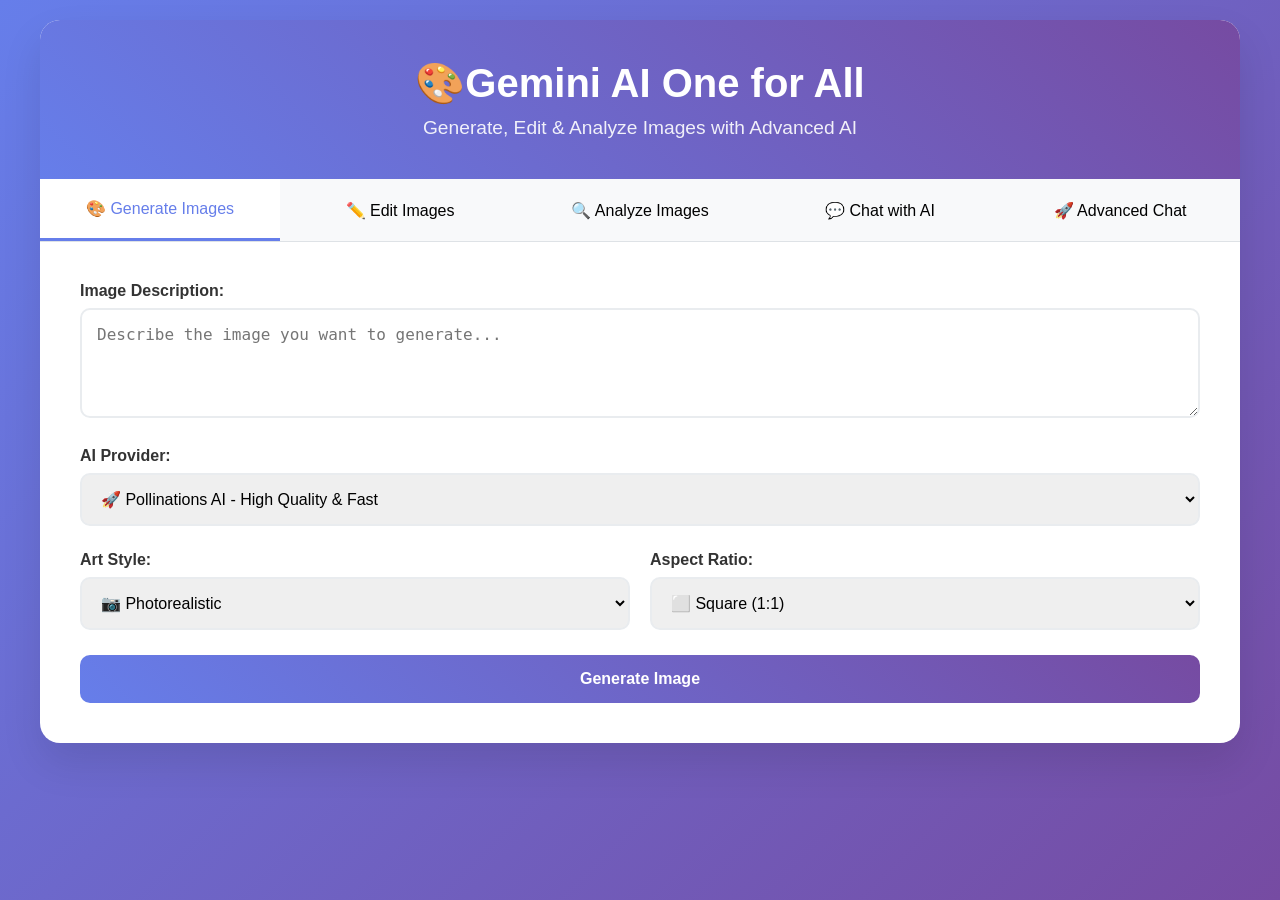
<file: templates/index.html>
<!DOCTYPE html>
<html lang="en">
<head>
    <meta charset="UTF-8">
    <meta name="viewport" content="width=device-width, initial-scale=1.0">
    <title>AI Image Generation & Analysis Platform</title>
    <link rel="icon" type="image/jpeg" href="https://raw.githubusercontent.com/bbinl0/altimo-gemini/refs/heads/main/favicon.jpeg">
    <link rel="manifest" href="/manifest.json">
    <style>
        * {
            margin: 0;
            padding: 0;
            box-sizing: border-box;
        }
        
        body {
            font-family: 'Segoe UI', Tahoma, Geneva, Verdana, sans-serif;
            background: linear-gradient(135deg, #667eea 0%, #764ba2 100%);
            min-height: 100vh;
            padding: 20px;
        }
        
        .container {
            max-width: 1200px;
            margin: 0 auto;
            background: white;
            border-radius: 20px;
            box-shadow: 0 20px 40px rgba(0,0,0,0.1);
            overflow: hidden;
        }
        
        .header {
            background: linear-gradient(45deg, #667eea, #764ba2);
            color: white;
            text-align: center;
            padding: 40px 20px;
        }
        
        .header h1 {
            font-size: 2.5em;
            margin-bottom: 10px;
        }
        
        .header p {
            font-size: 1.2em;
            opacity: 0.9;
        }
        
        .tabs {
            display: flex;
            background: #f8f9fa;
            border-bottom: 1px solid #dee2e6;
        }
        
        .tab {
            flex: 1;
            padding: 20px;
            text-align: center;
            cursor: pointer;
            border: none;
            background: none;
            font-size: 16px;
            font-weight: 500;
            transition: all 0.3s ease;
        }
        
        .tab.active {
            background: white;
            color: #667eea;
            border-bottom: 3px solid #667eea;
        }
        
        .tab:hover {
            background: #e9ecef;
        }
        
        .tab-content {
            display: none;
            padding: 40px;
        }
        
        .tab-content.active {
            display: block;
        }
        
        .form-group {
            margin-bottom: 25px;
        }
        
        .form-group label {
            display: block;
            margin-bottom: 8px;
            font-weight: 600;
            color: #333;
        }
        
        .form-group input,
        .form-group select,
        .form-group textarea {
            width: 100%;
            padding: 15px;
            border: 2px solid #e9ecef;
            border-radius: 10px;
            font-size: 16px;
            transition: border-color 0.3s ease;
        }
        
        .form-group input:focus,
        .form-group select:focus,
        .form-group textarea:focus {
            outline: none;
            border-color: #667eea;
        }
        
        .btn {
            background: linear-gradient(45deg, #667eea, #764ba2);
            color: white;
            padding: 15px 30px;
            border: none;
            border-radius: 10px;
            font-size: 16px;
            font-weight: 600;
            cursor: pointer;
            transition: transform 0.2s ease;
            width: 100%;
        }
        
        .btn:hover {
            transform: translateY(-2px);
        }
        
        .btn:disabled {
            opacity: 0.6;
            transform: none;
            cursor: not-allowed;
        }
        
        .result {
            margin-top: 30px;
            padding: 25px;
            background: #f8f9fa;
            border-radius: 15px;
            border-left: 5px solid #667eea;
        }
        
        .generated-image {
            max-width: 100%;
            height: auto;
            border-radius: 15px;
            margin: 15px 0;
            box-shadow: 0 10px 20px rgba(0,0,0,0.1);
        }
        
        .download-btn {
            background: #28a745;
            color: white;
            padding: 10px 20px;
            text-decoration: none;
            border-radius: 8px;
            display: inline-block;
            margin: 10px 5px 0 0;
            font-weight: 500;
        }
        
        .error {
            color: #dc3545;
            background: #f8d7da;
            padding: 15px;
            border-radius: 10px;
            border-left: 5px solid #dc3545;
        }
        
        .loading {
            text-align: center;
            color: #667eea;
            font-size: 18px;
            padding: 20px;
        }
        
        .spinner {
            border: 4px solid #f3f3f3;
            border-top: 4px solid #667eea;
            border-radius: 50%;
            width: 40px;
            height: 40px;
            animation: spin 1s linear infinite;
            margin: 20px auto;
        }
        
        @keyframes spin {
            0% { transform: rotate(0deg); }
            100% { transform: rotate(360deg); }
        }
        
        .two-column {
            display: grid;
            grid-template-columns: 1fr 1fr;
            gap: 20px;
        }
        
        @media (max-width: 768px) {
            .tabs {
                flex-direction: column;
            }
            
            .two-column {
                grid-template-columns: 1fr;
            }
            
            .header h1 {
                font-size: 2em;
            }
        }
        
        .chat-container {
            height: 400px;
            border: 2px solid #e9ecef;
            border-radius: 10px;
            padding: 20px;
            margin-bottom: 20px;
            overflow-y: auto;
            background: #f8f9fa;
        }
        
        .chat-message {
            margin-bottom: 15px;
            padding: 15px;
            border-radius: 10px;
            max-width: 80%;
        }
        
        .user-message {
            background: #667eea;
            color: white;
            margin-left: auto;
            text-align: right;
        }
        
        .ai-message {
            background: white;
            color: #333;
            border: 1px solid #e9ecef;
        }
        
        .chat-image-preview {
            margin-top: 10px;
            display: none;
        }
        
        .preview-image {
            max-width: 200px;
            max-height: 200px;
            border-radius: 8px;
        }
        
        .remove-btn {
            margin-left: 10px;
            padding: 5px 10px;
            background: #dc3545;
            color: white;
            border: none;
            border-radius: 4px;
            cursor: pointer;
        }
    </style>
</head>
<body>
    <div class="container">
        <div class="header">
            <h1>🎨Gemini AI One for All </h1>
            <p>Generate, Edit & Analyze Images with Advanced AI</p>
        </div>
        
        <div class="tabs">
            <button class="tab active" onclick="showTab('generate')">🎨 Generate Images</button>
            <button class="tab" onclick="showTab('edit')">✏️ Edit Images</button>
            <button class="tab" onclick="showTab('analyze')">🔍 Analyze Images</button>
            <button class="tab" onclick="showTab('chat')">💬 Chat with AI</button>
            <button class="tab" onclick="window.location.href='/chat'">🚀 Advanced Chat</button>
        </div>
        
        <!-- Image Generation Tab -->
        <div id="generate" class="tab-content active">
            <form id="generateForm">
                <div class="form-group">
                    <label for="generatePrompt">Image Description:</label>
                    <textarea id="generatePrompt" placeholder="Describe the image you want to generate..." rows="4" required></textarea>
                </div>
                <div class="form-group">
                    <label for="generateProvider">AI Provider:</label>
                    <select id="generateProvider">
                        <option value="pollinations">🚀 Pollinations AI - High Quality & Fast</option>
                        <option value="gemini">💎 Gemini AI - Creative & Artistic</option>
                    </select>
                </div>
                <div class="two-column">
                    <div class="form-group">
                        <label for="generateStyle">Art Style:</label>
                        <select id="generateStyle">
                            <option value="photorealistic">📷 Photorealistic</option>
                            <option value="cartoon">🎭 Cartoon</option>
                            <option value="abstract">🎨 Abstract Art</option>
                            <option value="impressionistic">🖼️ Impressionist</option>
                            <option value="cyberpunk">🌃 Cyberpunk</option>
                            <option value="anime">👾 Anime</option>
                            <option value="oil_painting">🎨 Oil Painting</option>
                            <option value="watercolor">💧 Watercolor</option>
                            <option value="sketch">✏️ Sketch</option>
                            <option value="digital_art">💻 Digital Art</option>
                        </select>
                    </div>
                    <div class="form-group">
                        <label for="generateRatio">Aspect Ratio:</label>
                        <select id="generateRatio">
                            <option value="1:1">⬜ Square (1:1)</option>
                            <option value="16:9">📺 Landscape (16:9)</option>
                            <option value="9:16">📱 Portrait (9:16)</option>
                            <option value="4:3">🖼️ Standard Landscape (4:3)</option>
                            <option value="3:4">🖼️ Standard Portrait (3:4)</option>
                        </select>
                    </div>
                </div>
                <button type="submit" class="btn">Generate Image</button>
            </form>
            
            <div id="generateLoading" class="loading" style="display: none;">
                <div class="spinner"></div>
                <p>🎨 Creating your masterpiece...</p>
            </div>
            
            <div id="generateResult" class="result" style="display: none;"></div>
            <div id="generateError" class="error" style="display: none;"></div>
        </div>
        
        <!-- Image Editing Tab -->
        <div id="edit" class="tab-content">
            <form id="editForm">
                <div class="form-group">
                    <label for="editImage">Upload Image to Edit:</label>
                    <input type="file" id="editImage" accept="image/*" required>
                </div>
                <div class="form-group">
                    <label for="editPrompt">Edit Instructions:</label>
                    <textarea id="editPrompt" placeholder="Describe how you want to edit the image..." rows="3" required></textarea>
                </div>
                <div class="form-group">
                    <label for="editStrength">Edit Strength:</label>
                    <select id="editStrength">
                        <option value="0.3">Light</option>
                        <option value="0.5">Medium</option>
                        <option value="0.7" selected>Strong</option>
                        <option value="0.9">Very Strong</option>
                    </select>
                </div>
                <button type="submit" class="btn">Edit Image</button>
            </form>
            
            <div id="editLoading" class="loading" style="display: none;">
                <div class="spinner"></div>
                <p>✏️ Editing your image...</p>
            </div>
            
            <div id="editResult" class="result" style="display: none;"></div>
            <div id="editError" class="error" style="display: none;"></div>
        </div>
        
        <!-- Image Analysis Tab -->
        <div id="analyze" class="tab-content">
            <div class="form-group">
                <label for="analyzeMethod">Analysis Method:</label>
                <select id="analyzeMethod">
                    <option value="upload">📁 Upload Image File</option>
                    <option value="url">🌐 Image URL</option>
                </select>
            </div>
            
            <form id="analyzeForm">
                <div class="form-group" id="uploadSection">
                    <label for="analyzeImage">Upload Image to Analyze:</label>
                    <input type="file" id="analyzeImage" accept="image/*">
                </div>
                
                <div class="form-group" id="urlSection" style="display: none;">
                    <label for="analyzeUrl">Image URL:</label>
                    <input type="url" id="analyzeUrl" placeholder="https://example.com/image.jpg">
                    <small style="color: #666; display: block; margin-top: 5px;">
                        Enter the direct URL to an image (JPG, PNG, GIF, etc.)
                    </small>
                </div>
                
                <div class="form-group">
                    <label>
                        <input type="checkbox" id="extractMasks"> Extract object masks
                    </label>
                </div>
                <button type="submit" class="btn">Analyze Image</button>
            </form>
            
            <div id="analyzeLoading" class="loading" style="display: none;">
                <div class="spinner"></div>
                <p>🔍 Analyzing your image...</p>
            </div>
            
            <div id="analyzeResult" class="result" style="display: none;"></div>
            <div id="analyzeError" class="error" style="display: none;"></div>
        </div>
        
        <!-- Chat Tab -->
        <div id="chat" class="tab-content">
            <div class="form-group">
                <label for="chatModel">AI Model:</label>
                <select id="chatModel">
                    <option value="gemini-2.5-flash-lite" selected>🚀 Gemini 2.5 Flash Lite (Fastest)</option>
                    <option value="gemini-1.5-flash">⚡ Gemini 1.5 Flash (Fast)</option>
                    <option value="gemini-2.5-flash">⚡ Gemini 2.5 Flash (Advanced)</option>
                    <option value="gemini-2.5-pro">🧠 Gemini 2.5 Pro (Best)</option>
                </select>
            </div>
            
            <div id="chatContainer" class="chat-container">
                <div id="chatHistory">
                    <div class="chat-message ai-message">
                        <strong>🤖 AI Assistant:</strong> Hello! I'm ready to help. What would you like to know or discuss?
                    </div>
                </div>
            </div>
            
            <form id="chatForm">
                <div class="form-group">
                    <label for="chatImage">Upload Image (Optional):</label>
                    <input type="file" id="chatImage" accept="image/*">
                    <div id="chatImagePreview" class="chat-image-preview">
                        <img id="previewImage" class="preview-image">
                        <button type="button" id="removeImage" class="remove-btn">Remove</button>
                    </div>
                </div>
                <div class="form-group">
                    <label for="chatMessage">Your Message:</label>
                    <textarea id="chatMessage" placeholder="Ask me anything or describe what you'd like to know about the uploaded image..." rows="3" required></textarea>
                </div>
                <button type="submit" class="btn">Send Message</button>
            </form>
            
            <div id="chatLoading" class="loading" style="display: none;">
                <div class="spinner"></div>
                <p>💬 AI is thinking...</p>
            </div>
            
            <div id="chatError" class="error" style="display: none;"></div>
        </div>
    </div>

    <script>
        let currentChatImage = null;

        // Ensure DOM is fully loaded
        document.addEventListener('DOMContentLoaded', function() {
            console.log('DOM loaded - initializing functionality');
            initializeEventListeners();
            initializeChatImagePreview();
        });
        
        // Tab switching functionality
        function showTab(tabName) {
            // Hide all tab contents
            document.querySelectorAll('.tab-content').forEach(content => {
                content.classList.remove('active');
            });
            
            // Remove active class from all tabs
            document.querySelectorAll('.tab').forEach(tab => {
                tab.classList.remove('active');
            });
            
            // Show selected tab content and mark tab as active
            document.getElementById(tabName).classList.add('active');
            event.target.classList.add('active');
        }
        
        function initializeEventListeners() {
            // Image Generation Form
            document.getElementById('generateForm').addEventListener('submit', async function(e) {
                e.preventDefault();
                
                const prompt = document.getElementById('generatePrompt').value;
                const provider = document.getElementById('generateProvider').value;
                const style = document.getElementById('generateStyle').value;
                const ratio = document.getElementById('generateRatio').value;
                
                showLoading('generate');
                hideResults('generate');
                
                try {
                    const response = await fetch('/api/generate', {
                        method: 'POST',
                        headers: { 'Content-Type': 'application/json' },
                        body: JSON.stringify({
                            prompt: prompt,
                            style: style,
                            provider: provider,
                            aspect_ratio: ratio
                        })
                    });
                    
                    const data = await response.json();
                    hideLoading('generate');
                    
                    if (data.status === 'success') {
                        showResult('generate', `
                            <h3>✨ Generated Image</h3>
                            <img src="data:image/png;base64,${data.image_base64}" class="generated-image" alt="Generated Image">
                            <p><strong>Prompt:</strong> ${prompt}</p>
                            <p><strong>Provider:</strong> ${data.provider || provider}</p>
                            <a href="data:image/png;base64,${data.image_base64}" download="generated_image.png" class="download-btn">📥 Download Image</a>
                        `);
                    } else {
                        showError('generate', data.error || 'Failed to generate image');
                    }
                } catch (error) {
                    hideLoading('generate');
                    showError('generate', 'Connection error: ' + error.message);
                }
            });

            // Image Editing Form
            document.getElementById('editForm').addEventListener('submit', async function(e) {
                e.preventDefault();
                
                const fileInput = document.getElementById('editImage');
                const prompt = document.getElementById('editPrompt').value;
                const strength = parseFloat(document.getElementById('editStrength').value);
                
                if (!fileInput.files[0]) {
                    showError('edit', 'Please select an image to edit');
                    return;
                }
                
                const reader = new FileReader();
                reader.onload = async function(e) {
                    const base64Image = e.target.result;
                    
                    showLoading('edit');
                    hideResults('edit');
                    
                    try {
                        const response = await fetch('/api/edit', {
                            method: 'POST',
                            headers: { 'Content-Type': 'application/json' },
                            body: JSON.stringify({
                                image: base64Image,
                                edit_prompt: prompt,
                                edit_strength: strength
                            })
                        });
                        
                        const data = await response.json();
                        hideLoading('edit');
                        
                        if (data.status === 'success') {
                            showResult('edit', `
                                <h3>✏️ Edited Image</h3>
                                <img src="data:image/png;base64,${data.image_base64}" class="generated-image" alt="Edited Image">
                                <p><strong>Edit:</strong> ${prompt}</p>
                                <a href="data:image/png;base64,${data.image_base64}" download="edited_image.png" class="download-btn">📥 Download Edited Image</a>
                            `);
                        } else {
                            showError('edit', data.error || 'Failed to edit image');
                        }
                    } catch (error) {
                        hideLoading('edit');
                        showError('edit', error.message);
                    }
                };
                reader.readAsDataURL(fileInput.files[0]);
            });

            // Analysis method selection
            document.getElementById('analyzeMethod').addEventListener('change', function() {
                const method = this.value;
                const uploadSection = document.getElementById('uploadSection');
                const urlSection = document.getElementById('urlSection');
                
                if (method === 'upload') {
                    uploadSection.style.display = 'block';
                    urlSection.style.display = 'none';
                } else {
                    uploadSection.style.display = 'none';
                    urlSection.style.display = 'block';
                }
            });

            // Image Analysis Form
            document.getElementById('analyzeForm').addEventListener('submit', async function(e) {
                e.preventDefault();
                
                const method = document.getElementById('analyzeMethod').value;
                let imageData = null;
                let imageUrl = null;
                
                if (method === 'upload') {
                    const fileInput = document.getElementById('analyzeImage');
                    if (!fileInput.files[0]) {
                        showError('analyze', 'Please select an image to analyze');
                        return;
                    }
                    
                    const reader = new FileReader();
                    reader.onload = async function(e) {
                        await analyzeImageData(e.target.result, null);
                    };
                    reader.readAsDataURL(fileInput.files[0]);
                    return;
                } else {
                    imageUrl = document.getElementById('analyzeUrl').value;
                    if (!imageUrl) {
                        showError('analyze', 'Please enter an image URL');
                        return;
                    }
                    await analyzeImageData(null, imageUrl);
                }
            });

            // Chat Form
            document.getElementById('chatForm').addEventListener('submit', async function(e) {
                e.preventDefault();
                
                const message = document.getElementById('chatMessage').value;
                const model = document.getElementById('chatModel').value;
                
                if (!message.trim()) return;
                
                // Add user message to chat
                addChatMessage('user', message);
                
                showLoading('chat');
                
                try {
                    const requestBody = {
                        message: message,
                        model: model
                    };
                    
                    if (currentChatImage) {
                        requestBody.image_data = currentChatImage;
                    }
                    
                    const response = await fetch('/api/chat', {
                        method: 'POST',
                        headers: { 'Content-Type': 'application/json' },
                        body: JSON.stringify(requestBody)
                    });
                    
                    const data = await response.json();
                    hideLoading('chat');
                    
                    if (data.status === 'success') {
                        addChatMessage('ai', data.answer);
                    } else {
                        addChatMessage('ai', 'Error: ' + (data.error || 'Failed to get response'));
                    }
                } catch (error) {
                    hideLoading('chat');
                    addChatMessage('ai', 'Connection error: ' + error.message);
                }
                
                document.getElementById('chatMessage').value = '';
                clearChatImage();
            });
        }
        
        async function analyzeImageData(imageData, imageUrl) {
            showLoading('analyze');
            hideResults('analyze');
            
            try {
                const requestBody = {};
                if (imageData) {
                    requestBody.image = imageData;
                } else {
                    requestBody.image_url = imageUrl;
                }
                
                const response = await fetch('/api/analyze', {
                    method: 'POST',
                    headers: { 'Content-Type': 'application/json' },
                    body: JSON.stringify(requestBody)
                });
                
                const data = await response.json();
                hideLoading('analyze');
                
                if (data.status === 'success') {
                    showResult('analyze', `
                        <h3>🔍 Image Analysis</h3>
                        <p><strong>Analysis:</strong></p>
                        <p>${data.analysis}</p>
                    `);
                } else {
                    showError('analyze', data.error || 'Failed to analyze image');
                }
            } catch (error) {
                hideLoading('analyze');
                showError('analyze', error.message);
            }
        }
        
        function initializeChatImagePreview() {
            const chatImageInput = document.getElementById('chatImage');
            const preview = document.getElementById('chatImagePreview');
            const previewImg = document.getElementById('previewImage');
            const removeBtn = document.getElementById('removeImage');
            
            chatImageInput.addEventListener('change', function(e) {
                const file = e.target.files[0];
                if (!file) return;
                
                const reader = new FileReader();
                reader.onload = function(e) {
                    currentChatImage = e.target.result;
                    previewImg.src = e.target.result;
                    preview.style.display = 'block';
                };
                reader.readAsDataURL(file);
            });
            
            removeBtn.addEventListener('click', clearChatImage);
        }
        
        function clearChatImage() {
            currentChatImage = null;
            document.getElementById('chatImage').value = '';
            document.getElementById('chatImagePreview').style.display = 'none';
        }
        
        function addChatMessage(type, message) {
            const chatHistory = document.getElementById('chatHistory');
            const messageClass = type === 'user' ? 'user-message' : 'ai-message';
            const icon = type === 'user' ? '👤' : '🤖';
            const label = type === 'user' ? 'You' : 'AI Assistant';
            
            const messageDiv = document.createElement('div');
            messageDiv.className = `chat-message ${messageClass}`;
            messageDiv.innerHTML = `<strong>${icon} ${label}:</strong> ${message}`;
            
            chatHistory.appendChild(messageDiv);
            document.getElementById('chatContainer').scrollTop = document.getElementById('chatContainer').scrollHeight;
        }
        
        function showLoading(tab) {
            document.getElementById(tab + 'Loading').style.display = 'block';
        }
        
        function hideLoading(tab) {
            document.getElementById(tab + 'Loading').style.display = 'none';
        }
        
        function showResult(tab, content) {
            const resultEl = document.getElementById(tab + 'Result');
            resultEl.innerHTML = content;
            resultEl.style.display = 'block';
        }
        
        function showError(tab, message) {
            const errorEl = document.getElementById(tab + 'Error');
            errorEl.innerHTML = message;
            errorEl.style.display = 'block';
        }
        
        function hideResults(tab) {
            document.getElementById(tab + 'Result').style.display = 'none';
            document.getElementById(tab + 'Error').style.display = 'none';
        }
    </script>
</body>
</html>
</file>
